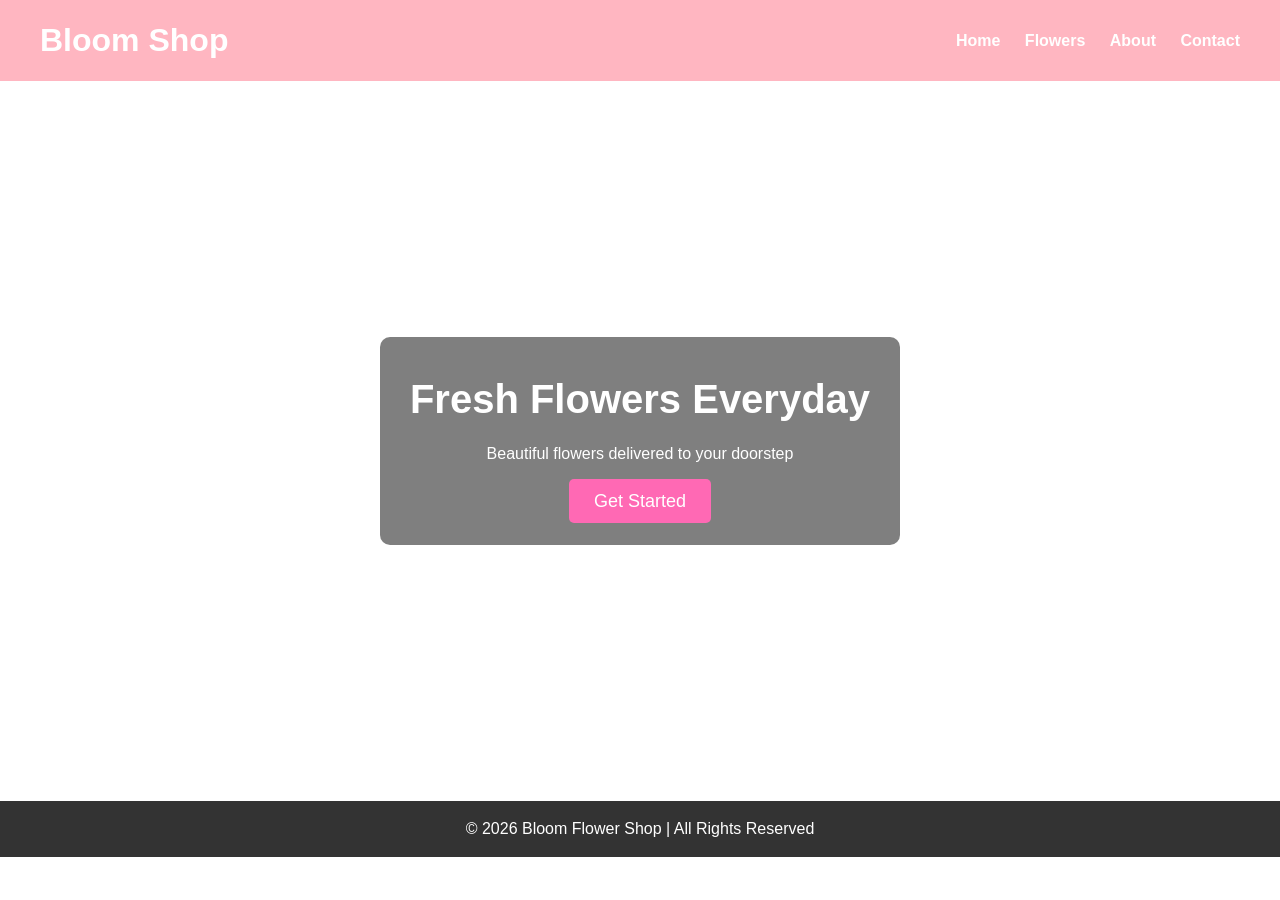
<file: index.html>
<!DOCTYPE html>
<html lang="en">
<head>
    <meta charset="UTF-8">
    <meta name="viewport" content="width=device-width, initial-scale=1.0">
    <title>Bloom Flower Shop</title>

   
    <link rel="stylesheet" href="style.css">
</head>
<body>

    <header>
        <h1>Bloom Shop</h1>
        <nav>
            <a href="#">Home</a>
            <a href="#">Flowers</a>
            <a href="#">About</a>
            <a href="#">Contact</a>
        </nav>
    </header>

    <!-- Hero Section -->
    <section class="hero">
        <div class="hero-content">
            <h2>Fresh Flowers Everyday</h2>
            <p>Beautiful flowers delivered to your doorstep</p>
            <a href="#" class="btn" id="getStartedBtn">Get Started</a>
        </div>
    </section>

    <footer>
        <p>© 2026 Bloom Flower Shop | All Rights Reserved</p>
    </footer>

</body>
</html>
</file>
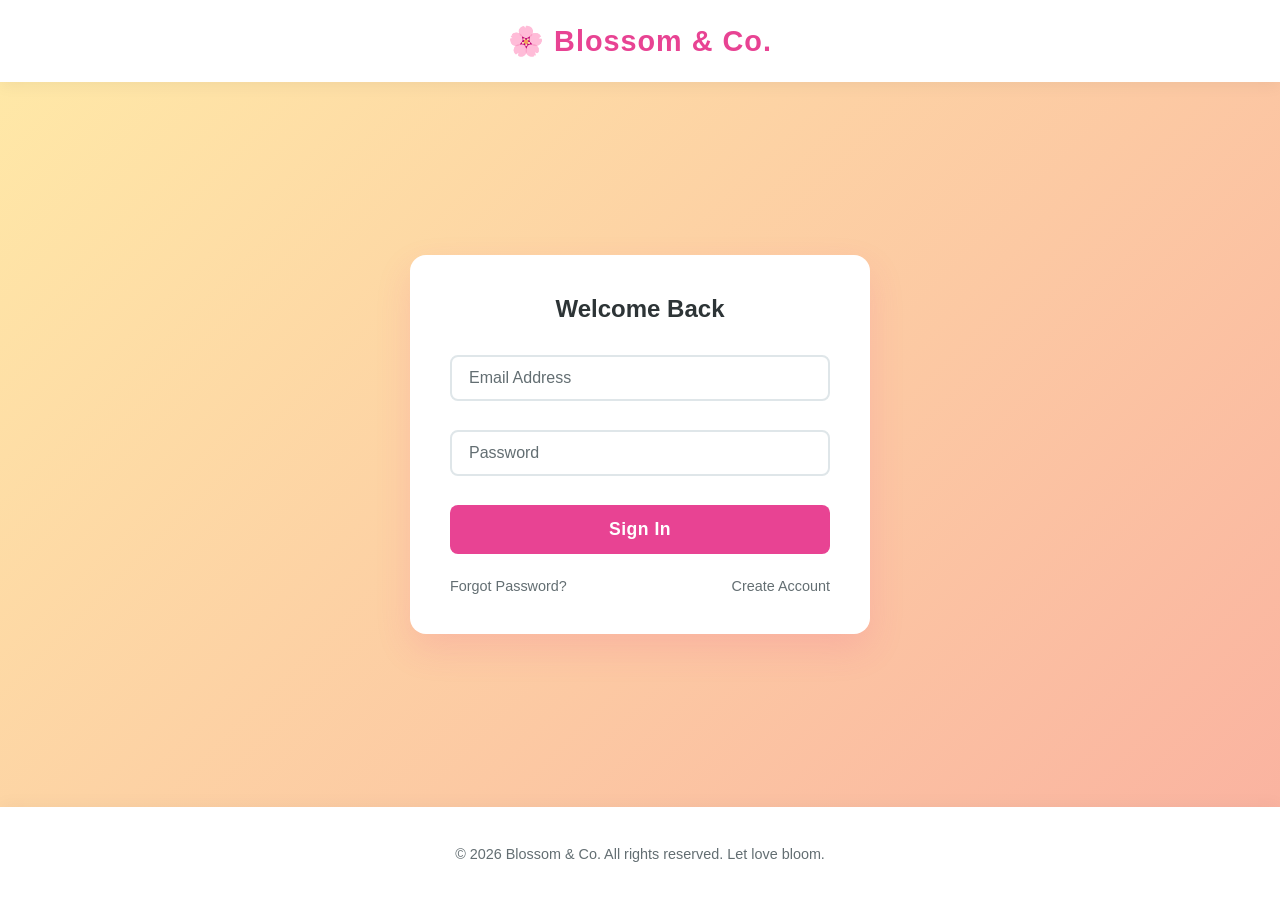
<file: login.html>
<!DOCTYPE html>
<html lang="en">
<head>
    <meta charset="UTF-8">
    <meta name="viewport" content="width=device-width, initial-scale=1.0">
    <title>Blossom & Co. | Flower Shop Login</title>
    <style>
        /* CSS Variables for a Floral Theme */
        :root {
            --primary-color: #e84393; /* Vibrant floral pink */
            --primary-hover: #d63031;
            --bg-gradient: linear-gradient(135deg, #ffeaa7 0%, #fab1a0 100%);
            --text-dark: #2d3436;
            --text-light: #636e72;
            --white: #ffffff;
        }

        /* Base Reset and Layout */
        body {
            margin: 0;
            padding: 0;
            font-family: 'Segoe UI', Tahoma, Geneva, Verdana, sans-serif;
            background: var(--bg-gradient);
            color: var(--text-dark);
            display: flex;
            flex-direction: column;
            min-height: 100vh;
        }

        /* Header Styling */
        header {
            background-color: var(--white);
            padding: 1.5rem;
            text-align: center;
            box-shadow: 0 4px 15px rgba(0, 0, 0, 0.05);
            position: relative;
            z-index: 10;
        }

        header h1 {
            margin: 0;
            color: var(--primary-color);
            font-size: 1.8rem;
            letter-spacing: 1px;
        }

        /* Main Content & Centering */
        main {
            flex: 1;
            display: flex;
            justify-content: center;
            align-items: center;
            padding: 2rem;
        }

        /* Login Card & Entry Animation */
        .login-container {
            background: var(--white);
            padding: 2.5rem;
            border-radius: 16px;
            box-shadow: 0 15px 35px rgba(232, 67, 147, 0.15);
            width: 100%;
            max-width: 380px;
            animation: slideUpFade 0.8s ease-out forwards;
        }

        @keyframes slideUpFade {
            from {
                opacity: 0;
                transform: translateY(40px);
            }
            to {
                opacity: 1;
                transform: translateY(0);
            }
        }

        .login-container h2 {
            text-align: center;
            margin-top: 0;
            margin-bottom: 2rem;
            color: var(--text-dark);
        }

        /* Floating Label Input Animation */
        .input-group {
            position: relative;
            margin-bottom: 1.8rem;
        }

        .input-group input {
            width: 100%;
            padding: 12px 15px;
            border: 2px solid #dfe6e9;
            border-radius: 8px;
            outline: none;
            font-size: 1rem;
            transition: border-color 0.3s ease;
            box-sizing: border-box;
            background: transparent;
        }

        .input-group input:focus {
            border-color: var(--primary-color);
        }

        .input-group label {
            position: absolute;
            top: 50%;
            left: 15px;
            transform: translateY(-50%);
            color: var(--text-light);
            pointer-events: none;
            transition: all 0.3s ease;
            background-color: var(--white);
            padding: 0 4px;
        }

        /* Trigger label float on focus or when input is not empty */
        .input-group input:focus + label,
        .input-group input:not(:placeholder-shown) + label {
            top: 0;
            font-size: 0.85rem;
            color: var(--primary-color);
            font-weight: 600;
        }

        /* Button Styling & Hover Animation */
        button {
            width: 100%;
            padding: 14px;
            background-color: var(--primary-color);
            color: var(--white);
            border: none;
            border-radius: 8px;
            cursor: pointer;
            font-size: 1.1rem;
            font-weight: bold;
            letter-spacing: 0.5px;
            transition: all 0.3s ease;
        }

        button:hover {
            background-color: var(--primary-hover);
            transform: translateY(-2px);
            box-shadow: 0 8px 15px rgba(232, 67, 147, 0.3);
        }

        button:active {
            transform: translateY(0);
        }

        /* Extra Links */
        .extras {
            display: flex;
            justify-content: space-between;
            margin-top: 1.5rem;
            font-size: 0.9rem;
        }

        .extras a {
            color: var(--text-light);
            text-decoration: none;
            transition: color 0.3s;
        }

        .extras a:hover {
            color: var(--primary-color);
            text-decoration: underline;
        }

        /* Footer Styling */
        footer {
            background-color: var(--white);
            color: var(--text-light);
            text-align: center;
            padding: 1.5rem;
            font-size: 0.9rem;
            box-shadow: 0 -4px 15px rgba(0, 0, 0, 0.03);
        }
    </style>
</head>
<body>

    <header>
        <h1>🌸 Blossom & Co.</h1>
    </header>

    <main>
        <div class="login-container">
            <h2>Welcome Back</h2>
            <form id="loginForm">
                
                <div class="input-group">
                    <input type="email" id="email" placeholder=" " required autocomplete="email">
                    <label for="email">Email Address</label>
                </div>

                <div class="input-group">
                    <input type="password" id="password" placeholder=" " required autocomplete="current-password">
                    <label for="password">Password</label>
                </div>

                <button type="submit" id="submitBtn">Sign In</button>

                <div class="extras">
                    <a href="#">Forgot Password?</a>
                    <a href="#">Create Account</a>
                </div>
            </form>
        </div>
    </main>

    <footer>
        <p>&copy; 2026 Blossom & Co. All rights reserved. Let love bloom.</p>
    </footer>

    <script>
        document.addEventListener('DOMContentLoaded', () => {
            const form = document.getElementById('loginForm');
            const submitBtn = document.getElementById('submitBtn');

            form.addEventListener('submit', (e) => {
                // Prevent the default form submission for demonstration
                e.preventDefault();

                // Button loading animation state
                const originalText = submitBtn.textContent;
                submitBtn.textContent = 'Verifying details...';
                submitBtn.style.opacity = '0.8';
                submitBtn.style.pointerEvents = 'none'; // Prevent double clicking

                // Simulate an API call / loading delay
                setTimeout(() => {
                    alert('Success! Welcome to Blossom & Co.');
                    
                    // Reset form and button state
                    form.reset();
                    submitBtn.textContent = originalText;
                    submitBtn.style.opacity = '1';
                    submitBtn.style.pointerEvents = 'auto';
                }, 1500);
            });
        });
    </script>

</body>
</html>
</file>
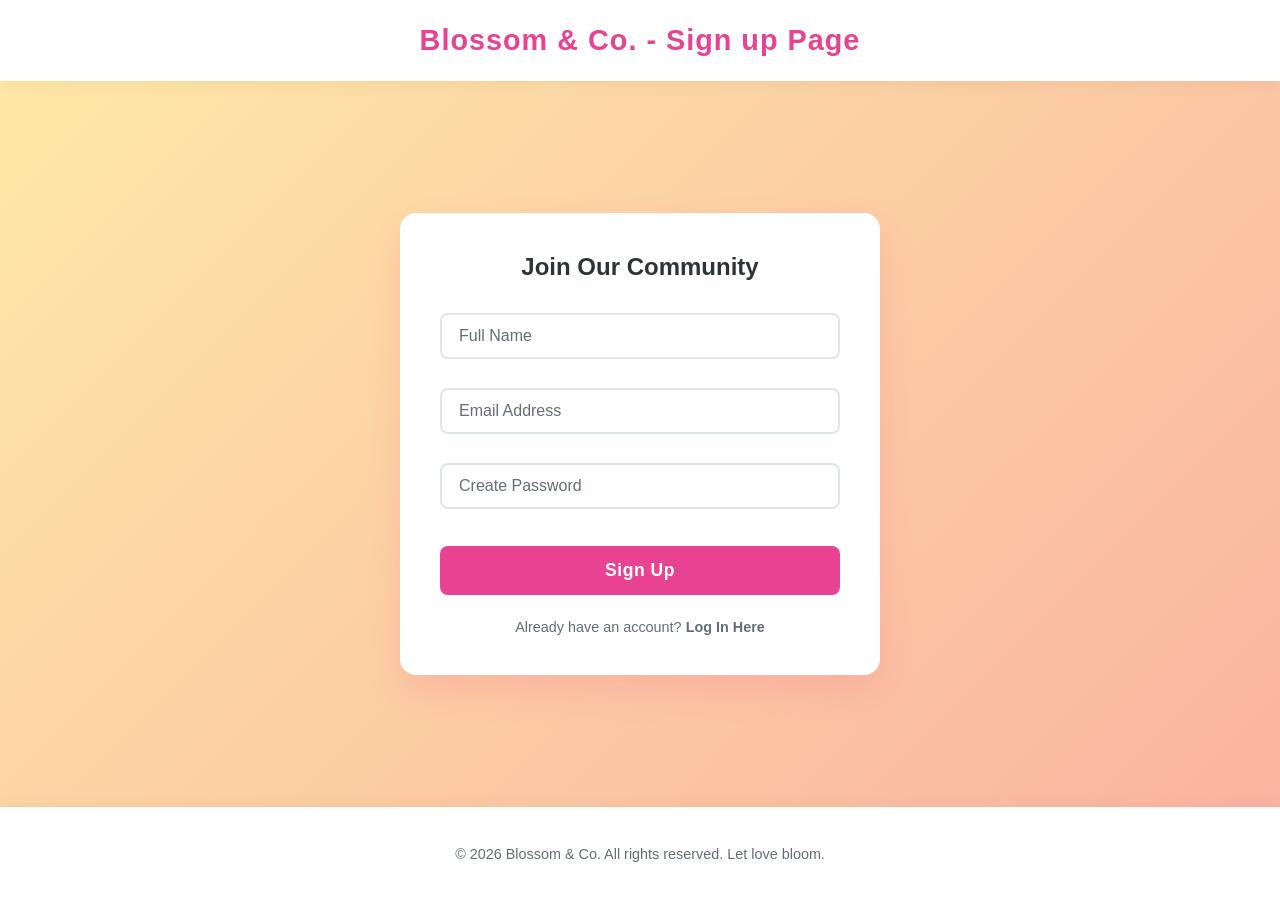
<file: signup.html>
<!DOCTYPE html>
<html lang="en">
<head>
    <meta charset="UTF-8">
    <meta name="viewport" content="width=device-width, initial-scale=1.0">
    <title>Blossom & Co. Sign Up Page</title>
    <style>
        /* CSS Variables for a Floral Theme */
        :root {
            --primary-color: #e84393; 
            --primary-hover: #d63031;
            --bg-gradient: linear-gradient(135deg, #ffeaa7 0%, #fab1a0 100%);
            --text-dark: #2d3436;
            --text-light: #636e72;
            --white: #ffffff;
        }

        /* Base Reset and Layout */
        body {
            margin: 0;
            padding: 0;
            font-family: 'Segoe UI', Tahoma, Geneva, Verdana, sans-serif;
            background: var(--bg-gradient);
            color: var(--text-dark);
            display: flex;
            flex-direction: column;
            min-height: 100vh;
        }

        /* Header Styling */
        header {
            background-color: var(--white);
            padding: 1.5rem;
            text-align: center;
            box-shadow: 0 4px 15px rgba(0, 0, 0, 0.05);
            position: relative;
            z-index: 10;
        }

        header h1 {
            margin: 0;
            color: var(--primary-color);
            font-size: 1.8rem;
            letter-spacing: 1px;
        }

        /* Main Content & Centering */
        main {
            flex: 1;
            display: flex;
            justify-content: center;
            align-items: center;
            padding: 2rem;
        }

        /* Signup Card & Entry Animation */
        .signup-container {
            background: var(--white);
            padding: 2.5rem;
            border-radius: 16px;
            box-shadow: 0 15px 35px rgba(232, 67, 147, 0.15);
            width: 100%;
            max-width: 400px;
            animation: slideUpFade 0.8s ease-out forwards;
        }

        @keyframes slideUpFade {
            from {
                opacity: 0;
                transform: translateY(40px);
            }
            to {
                opacity: 1;
                transform: translateY(0);
            }
        }

        .signup-container h2 {
            text-align: center;
            margin-top: 0;
            margin-bottom: 2rem;
            color: var(--text-dark);
        }

        /* Floating Label Input Animation */
        .input-group {
            position: relative;
            margin-bottom: 1.8rem;
        }

        .input-group input {
            width: 100%;
            padding: 12px 15px;
            border: 2px solid #dfe6e9;
            border-radius: 8px;
            outline: none;
            font-size: 1rem;
            transition: border-color 0.3s ease;
            box-sizing: border-box;
            background: transparent;
        }

        .input-group input:focus {
            border-color: var(--primary-color);
        }

        .input-group label {
            position: absolute;
            top: 50%;
            left: 15px;
            transform: translateY(-50%);
            color: var(--text-light);
            pointer-events: none;
            transition: all 0.3s ease;
            background-color: var(--white);
            padding: 0 4px;
        }

        /* Trigger label float on focus or when input is not empty */
        .input-group input:focus + label,
        .input-group input:not(:placeholder-shown) + label {
            top: 0;
            font-size: 0.85rem;
            color: var(--primary-color);
            font-weight: 600;
        }

        /* Button Styling & Hover Animation */
        button {
            width: 100%;
            padding: 14px;
            background-color: var(--primary-color);
            color: var(--white);
            border: none;
            border-radius: 8px;
            cursor: pointer;
            font-size: 1.1rem;
            font-weight: bold;
            letter-spacing: 0.5px;
            transition: all 0.3s ease;
            margin-top: 0.5rem;
        }

        button:hover {
            background-color: var(--primary-hover);
            transform: translateY(-2px);
            box-shadow: 0 8px 15px rgba(232, 67, 147, 0.3);
        }

        button:active {
            transform: translateY(0);
        }

        /* Extra Links */
        .extras {
            text-align: center;
            margin-top: 1.5rem;
            font-size: 0.9rem;
        }

        .extras a {
            color: var(--text-light);
            text-decoration: none;
            transition: color 0.3s;
            font-weight: 600;
        }

        .extras a:hover {
            color: var(--primary-color);
            text-decoration: underline;
        }

        /* Footer Styling */
        footer {
            background-color: var(--white);
            color: var(--text-light);
            text-align: center;
            padding: 1.5rem;
            font-size: 0.9rem;
            box-shadow: 0 -4px 15px rgba(0, 0, 0, 0.03);
        }
    </style>
</head>
<body>

    <header>
        <h1> Blossom & Co. - Sign up Page</h1>
    </header>

    <main>
        <div class="signup-container">
            <h2>Join Our Community</h2>
            <form id="signupForm">
                
                <div class="input-group">
                    <input type="text" id="fullName" placeholder=" " required autocomplete="name">
                    <label for="fullName">Full Name</label>
                </div>

                <div class="input-group">
                    <input type="email" id="email" placeholder=" " required autocomplete="email">
                    <label for="email">Email Address</label>
                </div>

                <div class="input-group">
                    <input type="password" id="password" placeholder=" " required autocomplete="new-password">
                    <label for="password">Create Password</label>
                </div>

                <button type="submit" id="submitBtn">Sign Up</button>

                <div class="extras">
                    <span style="color: var(--text-light);">Already have an account?</span> 
                    <a href="#">Log In Here</a>
                </div>
            </form>
        </div>
    </main>

    <footer>
        <p>&copy; 2026 Blossom & Co. All rights reserved. Let love bloom.</p>
    </footer>

    <script>
        document.addEventListener('DOMContentLoaded', () => {
            const form = document.getElementById('signupForm');
            const submitBtn = document.getElementById('submitBtn');

            form.addEventListener('submit', (e) => {
                // Prevent the default form submission for demonstration
                e.preventDefault();

                // Button loading animation state
                const originalText = submitBtn.textContent;
                submitBtn.textContent = 'Creating Account...';
                submitBtn.style.opacity = '0.8';
                submitBtn.style.pointerEvents = 'none'; // Prevent double clicking

                // Simulate an API call / loading delay
                setTimeout(() => {
                    alert('Account Created! Welcome to the Blossom & Co. family.');
                    
                    // Reset form and button state
                    form.reset();
                    submitBtn.textContent = originalText;
                    submitBtn.style.opacity = '1';
                    submitBtn.style.pointerEvents = 'auto';
                }, 1500);
            });
        });
    </script>

</body>
</html>
</file>
<file: style.css>
/* Reset */
* {
    margin: 0;
    padding: 0;
    box-sizing: border-box;
    font-family: Arial, sans-serif;
}

body {
    line-height: 1.6;
}

/* Header */
header {
    background: #ffb6c1;
    padding: 15px 40px;
    display: flex;
    justify-content: space-between;
    align-items: center;
}

header h1 {
    color: white;
}

nav a {
    text-decoration: none;
    color: white;
    margin-left: 20px;
    font-weight: bold;
}

nav a:hover {
    text-decoration: underline;
}

/* Hero Section */
.hero {
    height: 80vh;
    background: url('https://images.unsplash.com/photo-1490750967868-88aa4486c946') no-repeat center/cover;
    display: flex;
    justify-content: center;
    align-items: center;
    text-align: center;
    color: white;
}

.hero-content {
    background: rgba(0, 0, 0, 0.5);
    padding: 30px;
    border-radius: 10px;
}

.hero h2 {
    font-size: 40px;
    margin-bottom: 10px;
}

.hero p {
    margin-bottom: 20px;
}

/* Button */
.btn {
    background: #ff69b4;
    color: white;
    padding: 12px 25px;
    text-decoration: none;
    border-radius: 5px;
    font-size: 18px;
}

.btn:hover {
    background: #ff1493;
}

/* Footer */
footer {
    background: #333;
    color: white;
    text-align: center;
    padding: 15px;
}
</file>
